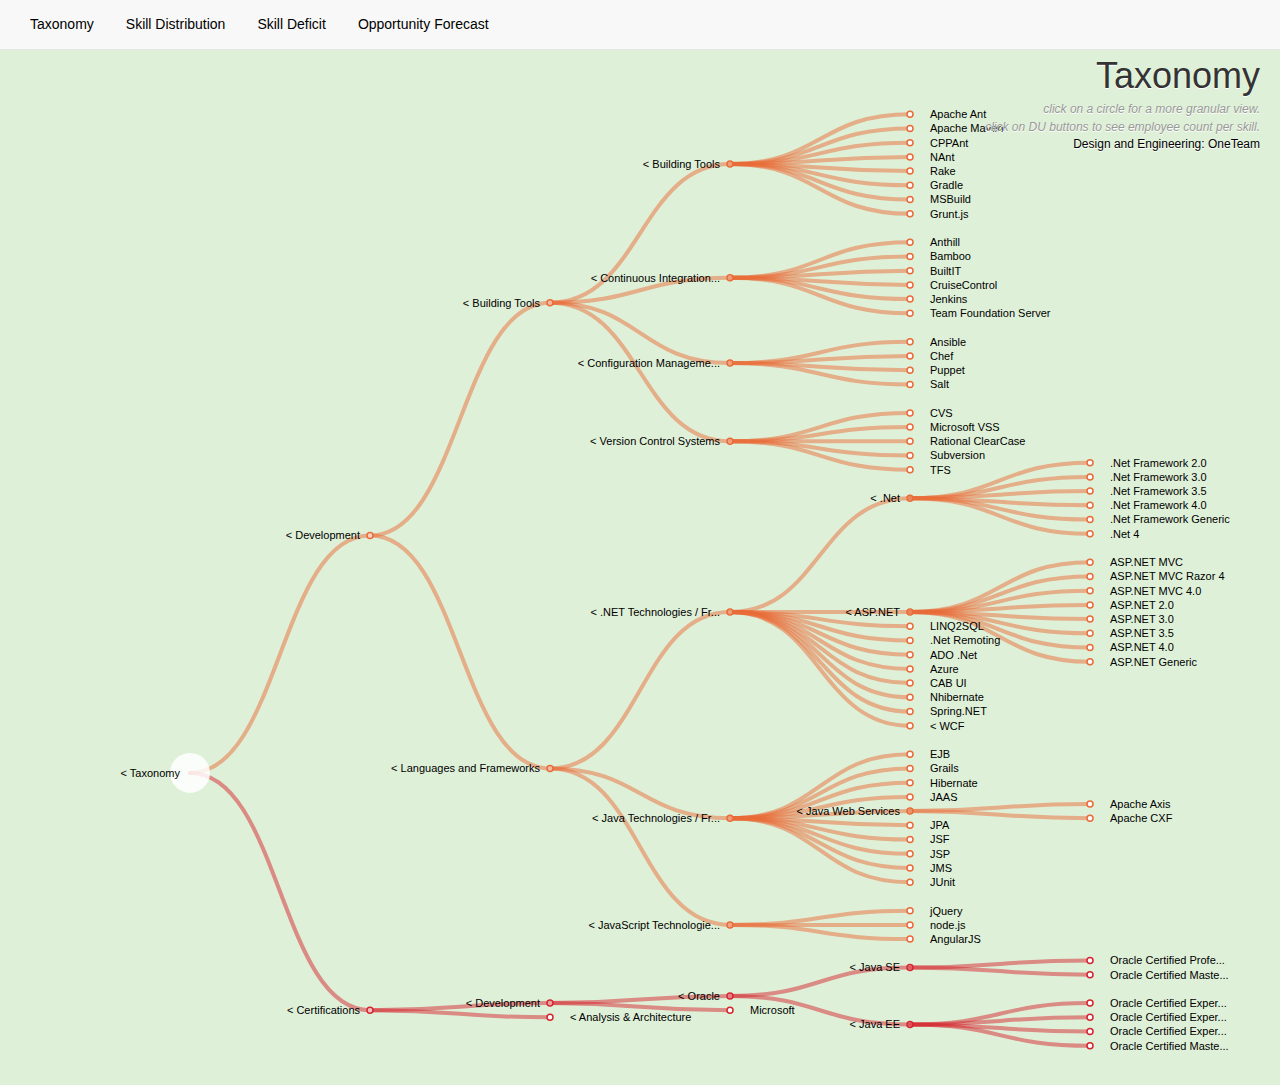
<file: index.html>
<!DOCTYPE html>
<!--
To change this license header, choose License Headers in Project Properties.
To change this template file, choose Tools | Templates
and open the template in the editor.
-->
<html>
    <head>
        <title>Resourcing Demo App</title>
        <meta charset="UTF-8">
        <meta name="viewport" content="width=device-width, initial-scale=1.0">
        <link rel="stylesheet" type="text/css" href="css/bootstrap.min.css">
        <link rel="stylesheet" type="text/css" href="css/app.css">
        <link rel="stylesheet" type="text/css" href="css/tree.css">
        <link rel="stylesheet" type="text/css" href="css/rzslider.css">
        
<!--    The hard way ... 
        <script src="/lib/angular/angular.js" />
        <script src="/lib/angular/angular-route.js" />
        <script src="/lib/angular/angular-resource.js" />
        <script src="/src/controllers/forecast-ctrl.js"/>
        <script src="/src/controllers/index-ctrl.js"/>
        <script src="/lib/d3/d3.js"/>
        <script src="/src/controllers/taxonomy-ctrl.js"/>
        <script src="/src/controllers/controllers.js"/>
        <script src="/src/directives/rz-slider-dtv.js"/>
        <script src="/src/directives/directives.js"/>
        <script src="/src/filters/filters.js"/>
        <script src="/src/services/wsClient.js"/>
        <script src="/src/services/services.js"/>
        <script src="/src/config.js"/>
        <script src="/src/app.js"/>-->

    </head>
    <body>
        <div class="col-md-12 navbar navbar-nav navbar-default navbar-fixed-top" ng-controller="IndexCtrl">
            <ul class="nav  nav-pills " style="margin-top: 4px;">
                <li ng-class="items[0]" ng-click="setIndex(0)"><a href="#/taxonomy">Taxonomy </a></li>
                <li ng-class="items[1]" ng-click="setIndex(1)"><a href="#/taxonomy/distribution">Skill Distribution</a></li>
                <li ng-class="items[2]" ng-click="setIndex(2)"><a href="#/taxonomy/deficit">Skill Deficit</a></li>
                <li ng-class="items[3]" ng-click="setIndex(3)"><a href="#/opportunity/forecast">Opportunity Forecast</a></li>
            </ul>
        </div>


        <div class="container">
            <div ng-view></div>
        </div>

        <script data-main="src/main" src="lib/require/require.js"></script>

    </body>
</html>
</file>
<file: css/app.css>
body { padding-top: 95px; }
.style { color: black; }
.nopadding { padding: 0px; }
.hlb { border: 1px solid blue;}
.hlr { border: 1px solid red;}
.big-font { font-size:20px; text-align:center; }
.bigr-font { font-size:30px; text-align:center; }
.btn-custom {  width:100%;}
.row-offset { margin-top: 20px;}
.nav-pills>li.active>a, .nav-pills>li.active>a:hover, .nav-pills>li.active>a:focus { background-color: #47a447; }
.width-third { width: 31.6%; margin-left:3px; }
.width-half { width: 50%; }
.width-full { width: 100%; }
</file>
<file: css/tree.css>
body {
    overflow: auto;
    margin: 0;
    font-size: 14px;
    font-family: "Helvetica Neue", Helvetica;
    background-color: #dff0d8;
}

#chart, #header, #footer {
    position: absolute;
    top: 0;
}

#header, #footer {
    z-index: 1;
    display: block;
    font-size: 36px;
    font-weight: 300;
    text-shadow: 0 1px 0 #fff;
}

#header.inverted, #footer.inverted {
    color: #fff;
    text-shadow: 0 1px 4px #000;
}

#header {
    top: 80px;
    left: 140px;
    width: 1000px;
}

#footer {
    top: 680px;
    right: 140px;
    text-align: right;
}

rect {
    fill: none;
    pointer-events: all;
}

pre {
    font-size: 18px;
}

line {
    stroke: #000;
    stroke-width: 1.5px;
}

.string, .regexp {
    color: #f39;
}

.keyword {
    color: #00c;
}

.comment {
    color: #777;
    font-style: oblique;
}

.number {
    color: #369;
}

.class, .special {
    color: #1181B8;
}

a:link, a:visited {
    color: #000;
    text-decoration: none;
}

a:hover {
    color: #666;
}

.hint {
    position: absolute;
    right: 0;
    width: 1280px;
    font-size: 12px;
    color: #999;
}


.node circle {
    cursor: pointer;
    stroke-width: 1.5px;
}

.node text {
    font-size: 11px;
}

path.link {
    fill: none;
    stroke: #ccc;
    stroke-width: 1.5px;
}

div.tooltip {
    position: absolute;			/* reference for measurement */
    text-align: left;
    pointer-events: none;			/* 'none' tells the mouse to ignore the rectangle */
    background: #FFFFEF;
    width: 250px;
    height: 165px;
    padding: 10px;
    border: 1px solid #D5D5D5;
    font-family: arial,helvetica,sans-serif;
    position: absolute;
    font-size: 1.1em;
    color: #333;
    padding: 10px;
    border-radius: 3px;
    background: rgba(255,255,255,0.9);
    color: #000;
    box-shadow: 0 1px 5px rgba(0,0,0,0.4);
    -moz-box-shadow: 0 1px 5px rgba(0,0,0,0.4);
    border:1px solid rgba(200,200,200,0.85);
}

div.tooltipTail {
    position: absolute;
    left:-7px;
    top: 72px;
    width: 7px;
    height: 13px;
    background: url("../images/tail_white.png") 50% 0%;
}

div.toolTipBody {
    position:absolute;
    height:100px;
    width:230px;
}

div.header {
    text-transform: uppercase;
    text-align: left;
    font-size: 14px;
    margin-bottom: 2px;
    color:#666;
    text-align:center;

}

div.header-rule{
    height:1px;
    margin:1px auto 3px;
    margin-top:7px;
    margin-bottom:7px;
    background:#ddd;
    width:200px;
}

div.header1{
    text-transform: uppercase;
    text-align: left;
    font-size: 12px;
    margin-bottom: 2px;
    color:#333;
    text-align:center;
}

div.header2{
    color:#000;
    /*   text-transform:uppercase;*/
    font-size: 11px;
    text-align:center;
    font-style:italic;
}

div.header3 {
    text-align: left;
    font-size: 11px;
    /*  width:170px;*/
    text-align:center;
}

div.header4 {
    /*  position:absolute;*/
    text-align:center;
    right:10px;
    top:28px;
    font-size: 16px;
    /*  width:100px;*/
    text-align:center;
    overflow:hidden;
    font-weight:bold;
}

/* Navigation */
.nytg-navBar {
    border-top: solid 1px #DDD;
    padding: 15px 0 0;
    margin: 0 10px;
    z-index: 100;
    position: absolute;
    width: 950px;
}


.nytg-navigation {

}
.nytg-navigation li {
    color: #999;
    font-size: 14px;
    cursor: pointer;
    float: left;
    padding: 10px 18px;
    border-top: solid 1px #CCC;
    border-bottom: solid 1px #CCC;
    border-left: solid 1px #CCC;
    background: #f9f9f9;
    margin: 0 0;
}

.nytg-navigation li:first-of-type{
    border-radius: 4px 0 0 4px;
}
.nytg-navigation li:last-of-type{

    border-right: solid 1px #CCC;
    border-radius: 0 4px 4px 0;
}
.nytg-navigation li.selected {
    color: #000;
    background: #e9e9e9;
    border-color: #AAA;
    box-shadow: inset 0px 0px 4px rgba(0,0,0,0.2);
}

.nytg-navigation li.selected {
    color: #000;
    background: #e9e9e9;
    border-color: #AAA;
    box-shadow: inset 0px 0px 4px rgba(0,0,0,0.2);
}

div.selected {
    color: #000;
    background: #e9e9e9;
    border-color: #AAA;
    box-shadow: inset 0px 0px 4px rgba(0,0,0,0.2);
    padding-bottom:10px;
}
</file>
<file: css/rzslider.css>
/**
 * Angular JS slider directive
 *
 * (c) Rafal Zajac <rzajac@gmail.com>
 * http://github.com/rzajac/angularjs-slider
 *
 * Licensed under the MIT license
 */

rzslider {
  position: relative;
  display: inline-block;
  width: 100%;
  height: 2px;
  margin: 30px 0 15px 0;
  vertical-align: middle;
}

rzslider span {
  position: absolute;
  display: inline-block;
  white-space: nowrap;
}

rzslider span.base {
  width: 100%;
  height: 100%;
  padding: 0;
}

rzslider span.bar {
  z-index: 0;
  width: 100%;
  height: 100%;
  background: #fff;
}

rzslider span.bar.selection {
  z-index: 1;
  width: 0;
  background: #67b700;
}

rzslider span.pointer {
  top: -15px;
  z-index: 2;
  width: 32px;
  height: 32px;
  cursor: pointer;
  background-color: #ffffff;
  -webkit-border-radius: 16px;
     -moz-border-radius: 16px;
          border-radius: 16px;
}

rzslider span.pointer:after {
  position: absolute;
  top: 12px;
  left: 12px;
  width: 8px;
  height: 8px;
  background: #71818e;
  -webkit-border-radius: 4px;
     -moz-border-radius: 4px;
          border-radius: 4px;
  content: '';
}

rzslider span.pointer:hover:after {
  background-color: #67b700;
}

rzslider span.pointer.active:after {
  background-color: #67b700;
}

rzslider span.bubble {
  top: -32px;
  padding: 1px 3px 1px 3px;
  color: #67b700;
  cursor: default;
}

rzslider span.bubble.selection {
  top: 15px;
}

rzslider span.bubble.limit {
  color: #67b700;
}
</file>
